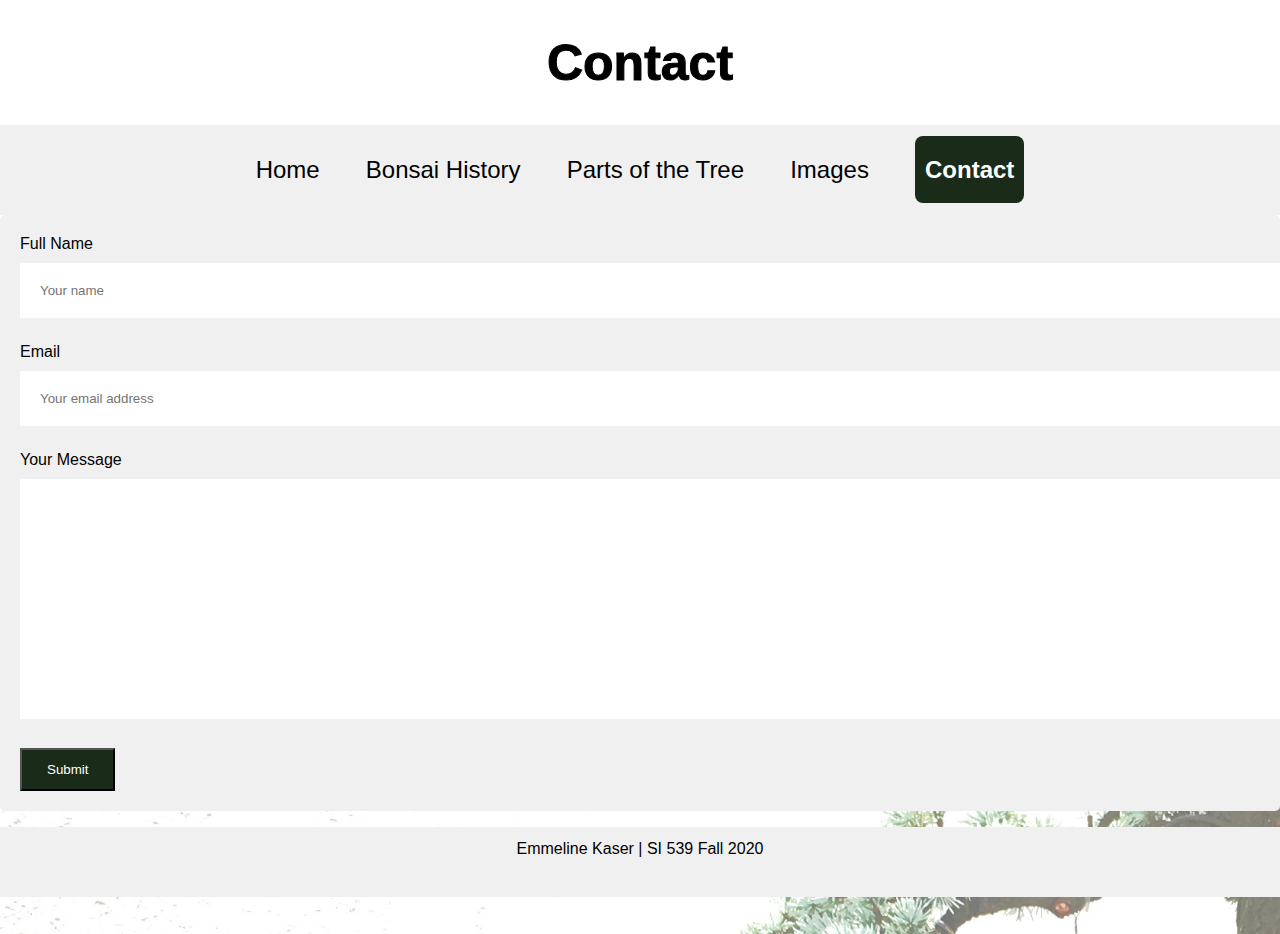
<file: contact.html>
<!DOCTYPE html>
<html lang="en">
<head>
	<meta charset="UTF-8">
	<meta name="viewport" content="width=device-width, initial-scale=1">
	<link rel="stylesheet" type="text/css" href="css/style.css">
	<title>Contact</title>	
</head>
<body>
    <div class="skip"><a href="#main">Jump to Content</a></div>
    <header>
		<h1>Contact</h1>
	</header>
	<nav>
        <ul>
            <li><a href="index.html">Home</a></li>
			<li><a href="bonsai_history.html">Bonsai History</a></li>
			<li><a href="parts_of_the_tree.html">Parts of the Tree</a></li>
			<li><a href="image_gallery.html">Images</a></li>
			<li><a class="open-page" href="contact.html">Contact</a></li>
        </ul>
    </nav>

<main id="main">
    <div class="container">
        <form action="https://formspree.io/f/meqprelp" method="POST">
            <label for="name">Full Name</label>
            <input type="text" id="name" name="name" placeholder="Your name"><br>
            <label for="email">Email</label>
            <input type="text" id="email" name="email" placeholder="Your email address"><br>
            <label for="message">Your Message</label>
            <textarea id="message" name="message" style="height:200px"></textarea>
            <input type="submit" value="Submit">
        </form>
    </div> 
</body>
</main>

<footer class="page-footer">
    <p>Emmeline Kaser | SI 539 Fall 2020</p>
</footer>

</html>
</file>
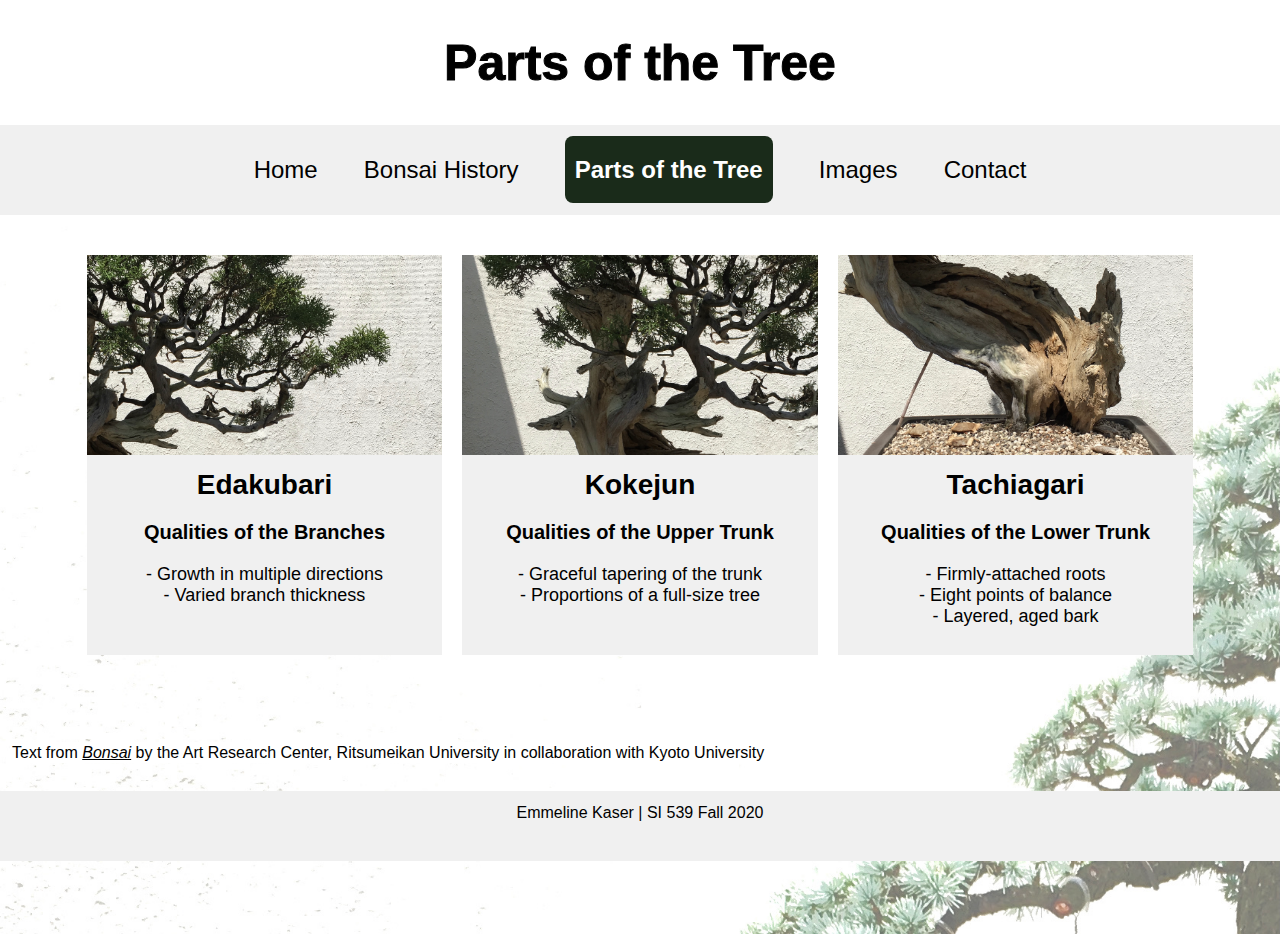
<file: parts_of_the_tree.html>
<!DOCTYPE html>
<html lang="en">
<head>
	<meta charset="UTF-8">
	<meta name="viewport" content="width=device-width, initial-scale=1">
	<link rel="stylesheet" type="text/css" href="css/style.css">
	<title>Bonsai: Parts of the Tree</title>	
</head>
<body>
  <div class="skip"><a href="#main">Jump to Content</a></div>
	<header>
		<h1>Parts of the Tree</h1>
	</header>
	<nav>
		<ul>			
      <li><a href="index.html">Home</a></li>
			<li><a href="bonsai_history.html">Bonsai History</a></li>
			<li><a class="open-page" href="parts_of_the_tree.html">Parts of the Tree</a></li>
			<li><a href="image_gallery.html">Images</a></li>
			<li><a href="contact.html">Contact</a></li>
    </ul>
  </nav>

  <main id="main">
    <div class="card-container">
      <div class="card">
          <img src="imgs/branches.jpeg" alt="Bonsai branches" style="width:100%">
        <h2>Edakubari</h2>
          <h3>Qualities of the Branches</h3>
          <ul>
            <li>- Growth in multiple directions</li>
            <li>- Varied branch thickness</li>
          </ul>
      </div>

      <div class="card">
          <img src="imgs/upper_trunk.jpeg" alt="Upper bonsai trunk" style="width:100%">
        <h2>Kokejun</h2>
          <h3>Qualities of the Upper Trunk</h3>
          <ul>
            <li>- Graceful tapering of the trunk</li>
            <li>- Proportions of a full-size tree</li>
          </ul>
      </div>

      <div class="card">
          <img src="imgs/lower_trunk.jpeg" alt="Lower bonsai trunk" style="width:100%">
        <h2>Tachiagari</h2>
          <h3>Qualities of the Lower Trunk</h3>
          <ul>
            <li>- Firmly-attached roots</li>
            <li>- Eight points of balance</li>
            <li>- Layered, aged bark</li>
          </ul>
      </div>
  </div> 

  <div class="citation-text">
    <p><span>Text from <a href = "https://artsandculture.google.com/exhibit/bonsai-art-research-center-ritsumeikan-university/pgLycSuVlBPJLw?hl=en"><i>Bonsai</i></a> by the Art Research Center, Ritsumeikan University in collaboration with Kyoto University</span></p>
  </div>
  
  </body>
  </main>

  <footer class="page-footer">
    <p>Emmeline Kaser | SI 539 Fall 2020</p>
</footer>

</html>
</file>
<file: css/style.css>
html{
  scroll-behavior: smooth;
  height: 100%;
}

body{
  min-height: 100%;
  font-family: Arial, Helvetica, sans-serif;
  margin: 0;
  padding: 0;
  background-image: url("../imgs/tree_background.jpeg");
  background-attachment: fixed;  
  background-position: right;
  background-repeat: no-repeat; 
  background-size: cover

}

h1{
  font-size: 40px;
  text-align: center;
  animation-name: title_transform;
  animation-duration: 17s;
  animation-iteration-count: 1;
  animation-direction: alternate;
  -webkit-text-stroke-width: 1px;
  -webkit-text-stroke-color: black;
}

h2{
  font-size: 28px;
  margin: 10px;
  text-decoration: none;
}

h3{
  font-size: 20px;
}

a{
  color: black;
  text-decoration: underline; 
}

p{
  font-size: 16px;
  padding: 10px;
  line-height: 1.5;
}

p span{
  background-color:white;
  padding: 2px;
}

header{
  background-color:#ffffff;  
  color: black;
  text-align: center;
  margin: 0;  
  height: auto; 
}

nav{
  background-color:#f0f0f0; 
  width: 100%;
  font-size: 22px;
}

nav ul{
  padding: 5px;
  list-style: none;
  text-align: center;
  line-height: 1.5;
}

nav a{
  color: black;
  text-decoration: none; 
}

nav a:hover, a:focus{
  text-decoration: underline;
}

.open-page {
  font-weight: bold;
  background-color: #1a2b1a;
  color: white;
  border-radius: 8px;
  padding: 3px 10px;
}

@-webkit-keyframes title_transform{
  from {color: black;}
  to {color: rgb(147, 173, 106);}
}

@keyframes title_transform{
  from {color: black;}
  to {color:  rgb(147, 173, 106);}
} 

:focus{
  border: solid 1.5px;
}

.skip a{
  background: white;
  left: 0;
  position: absolute;
  top: -50px;
  overflow: hidden;
  -webkit-transition: top 1s ease-out;
  transition: top 1s ease-out;
}

.skip a:focus{
  padding-bottom: 0px;
  width: auto;
  height: auto;
  overflow: visible;
}

.main{
  min-height: 100%;
  margin-bottom: -70px;
}

.page-footer, .main:after{
  height: 70px;
  width: 100%;
  bottom: 0;
  left: 0;
  background-color:#f0f0f0;  
  color: black;
  text-align: center;
  vertical-align: middle;
}

.homepage-footer{
  margin-top: 250px;
  height: 70px;
  width: 100%;
  bottom: 0;
  left: 0;
  background-color:#f0f0f0;  
  color: black;
  text-align: center;
  vertical-align: middle;
}

.flip-card {
  position: relative;
  max-width: 250px;
  perspective: 1000px; 
  padding-left: 0;
  margin: auto;
  justify-items: center;
  padding-top: 30px;
  padding-bottom: 300px;
}

.flip-card-inner {
  position: absolute;
  width: 100%;
  height: 100%;
  text-align: center;
  transition: transform 1s;
  transform-style: preserve-3d;
  
}

.flip-card:hover .flip-card-inner,
.flip-card:focus-within .flip-card-inner,
.flip-card:active .flip-card-inner,
.flip-card:focus .flip-card-inner {
  transform: rotateY(180deg);
}

.flip-card-front,
.flip-card-back {
  position: absolute;
  width: 100%;
  height: 100%;
  -webkit-backface-visibility: hidden;
  backface-visibility: hidden;
  border: 10px solid #3a3939;
}

.flip-card-back {
  background-color: #f0f0f0;
  transform: rotateY(180deg);
  text-align: center;
}

.homepage-image-caption{
  display: none;
}

.card-container{
  display: flex;
  flex-direction: column;
  flex-wrap: nowrap;
  justify-content: center;
  align-items: center;
  align-content: space-around;
  padding-bottom: 30px;
}

.card {
  margin: 10px;
  max-width: 75%;
  background-color:#f0f0f0;  
  color: black;
  text-align: center;
  vertical-align: middle;
}

.card h3{
  padding: 0px 10px 0px 10px;
}


.card ul {
  font-size: 18px;
  text-align: center;
  list-style: none;
  padding: 0;
}


.grid-container{
  display: grid;
  grid-gap: 10px;
  padding: 5px; 
  align-content: center;
}

.grid-image{
  min-width: 1fr;
} 

.grid-text{
  font-size: 32px;
}

.grid-video{
  margin: 5px;
  position: relative;
  padding-bottom: 50%;
}

.grid-video iframe{
  position: absolute;
  top: 0;
  align-self: center;
  height: 100%;
  width: 100%;
}

.citation-text{
  font-size: 14px;
  text-align: left;
  padding: 0;
}

.gallery-container{
  display: grid;
  grid-gap: 10px;
  grid-template-columns: auto;
  grid-template-rows: auto (repeat(9));
  margin: 30px;
}

.gallery-item > img{
  border: 5px solid #3a3939;
}

.gallery-item{
  margin: 10px;
}

input[type=text], textarea {
  width: 92%; 
  padding: 20px;
  border: 2px #3a3939;
  margin-top: 10px;
  margin-bottom: 25px;
  resize: vertical;
}

input[type=submit] {
  background-color: #1a2b1a;
  color: white;
  padding: 12px 25px;
  cursor: pointer;
  margin: auto;
}

input[type=submit]:hover {
  background-color:  rgb(147, 173, 106);
  color: black;
}

.container {
  border-radius: 5px;
  background-color: #f0f0f0;
  padding: 20px;
}

@media screen and (min-width: 600px) {

  nav{
    display: flex;
    flex-direction: row;
    justify-content: center;
    background-color:#f0f0f0; 
    width: 100%;
  }

  nav li{
    display: inline;
    font-size: 16px;
    padding: 1px 12px;
  }
  
  .flip-card {
    max-width: 400px;
    height: 200px;
    padding-bottom: 300px;
  }

  .homepage-footer{
    margin-top: 200px;
  }

  .grid-container{
    grid-template-columns: 1fr 2fr;
    grid-template-rows: auto auto;
    }
    
  .grid-image{
    margin-left: 10px;
    grid-column: 1 span 1;
    } 
    
  .grid-text{
    grid-column: 2 span 1;
    vertical-align: middle;
    }
    
  .grid-video{
    padding-top: 10px;
    padding-left: 40px;
    position: relative;
    padding-bottom: 50%;
    grid-column: span 2;
    align-items: center;
    }
      
  .grid-video iframe{
    position: absolute;
    top: 0;
    align-items: center;
    width: 90%;
    }

  .gallery-container{
    grid-gap: 15px;
    grid-template-columns: 1fr 1fr;
    }
    
  .gallery-item > img{
    border: 5px solid #3a3939;
    }
}

@media (min-width: 850px){

  body{ 
    background-position: center; 
  }


  h1{
    font-size: 50px;
    text-align: center;
  }

  nav{
    display: flex;
    flex-direction: row;
    justify-content: center;
    background-color:#f0f0f0; 
    width: 100%;
  }

  nav li{
    display: inline;
    font-size: 24px;
    padding: 1px 20px;
  }
  
  
  .open-page {
    font-weight: bold;
    background-color: #1a2b1a;
    color: white;
    border-radius: 8px;
    padding: 20px 10px;
  }

  .grid-container{
    grid-template-columns: 1fr 2fr;
    grid-template-rows: auto auto auto;
    }
    
  .grid-image{
    grid-column: 1 / 2;
    grid-row: 1 / 3;
    align-self: center;
    } 
    
  .grid-text{
    grid-column-start: 2;
    grid-column-end: 3;
    grid-row-start: 1;
    grid-row-end: 2;
    width: 100%;
    height: auto;
    }
    
  .grid-video{
    padding-top: 10px;
    padding-left: 15px;
    position: relative;
    padding-bottom: 50%;
    grid-column-start: 2;
    align-items: center;
    }
    
  .grid-video iframe{
    position: absolute;
    top: 0;
    align-items: center;
    width: 90%;
    margin: auto;
    }

  .card-container{
    padding-top: 30px;
    flex-direction: row;
    padding-bottom: 50px;
    }
  
  .card{
    height: 400px;
    width: auto;
    }
  
  .card > img{
    height: 200px;
  }
  
  .gallery-container{
    display: grid;
    grid-gap: 10px;
    grid-template-columns: 1fr 1fr 1fr;
    grid-template-rows: auto auto auto;
    margin: 30px;
    }
  
  .gallery-item > img{
    border: 10px solid #3a3939;
  }

  .gallery-item > img:hover{
    border: 10px solid rgb(147, 173, 106);
  }

  input[type=text], textarea {
    width: 100%;
  }
}

@media (prefers-reduced-motion: reduce) { 
  html {
    scroll-behavior: auto;
  }

  body{
    background-attachment: initial;
  }

  .flip-card:hover .flip-card-inner,
.flip-card:focus-within .flip-card-inner,
.flip-card:active .flip-card-inner,
.flip-card:focus .flip-card-inner {
  transform: none;
  }

  .homepage-footer{
    position: fixed;
  }

  .homepage-image-caption{
    display: contents;
    padding-top: 100px;
  }

  .flip-card {
    max-width: 300px;
    height: 75px;
    padding-bottom: 300px;
  }

  .skip a{
    -webkit-transition: none;
    transition: none;
  }
  
  h1{
    animation: none;
  }
}
</file>
